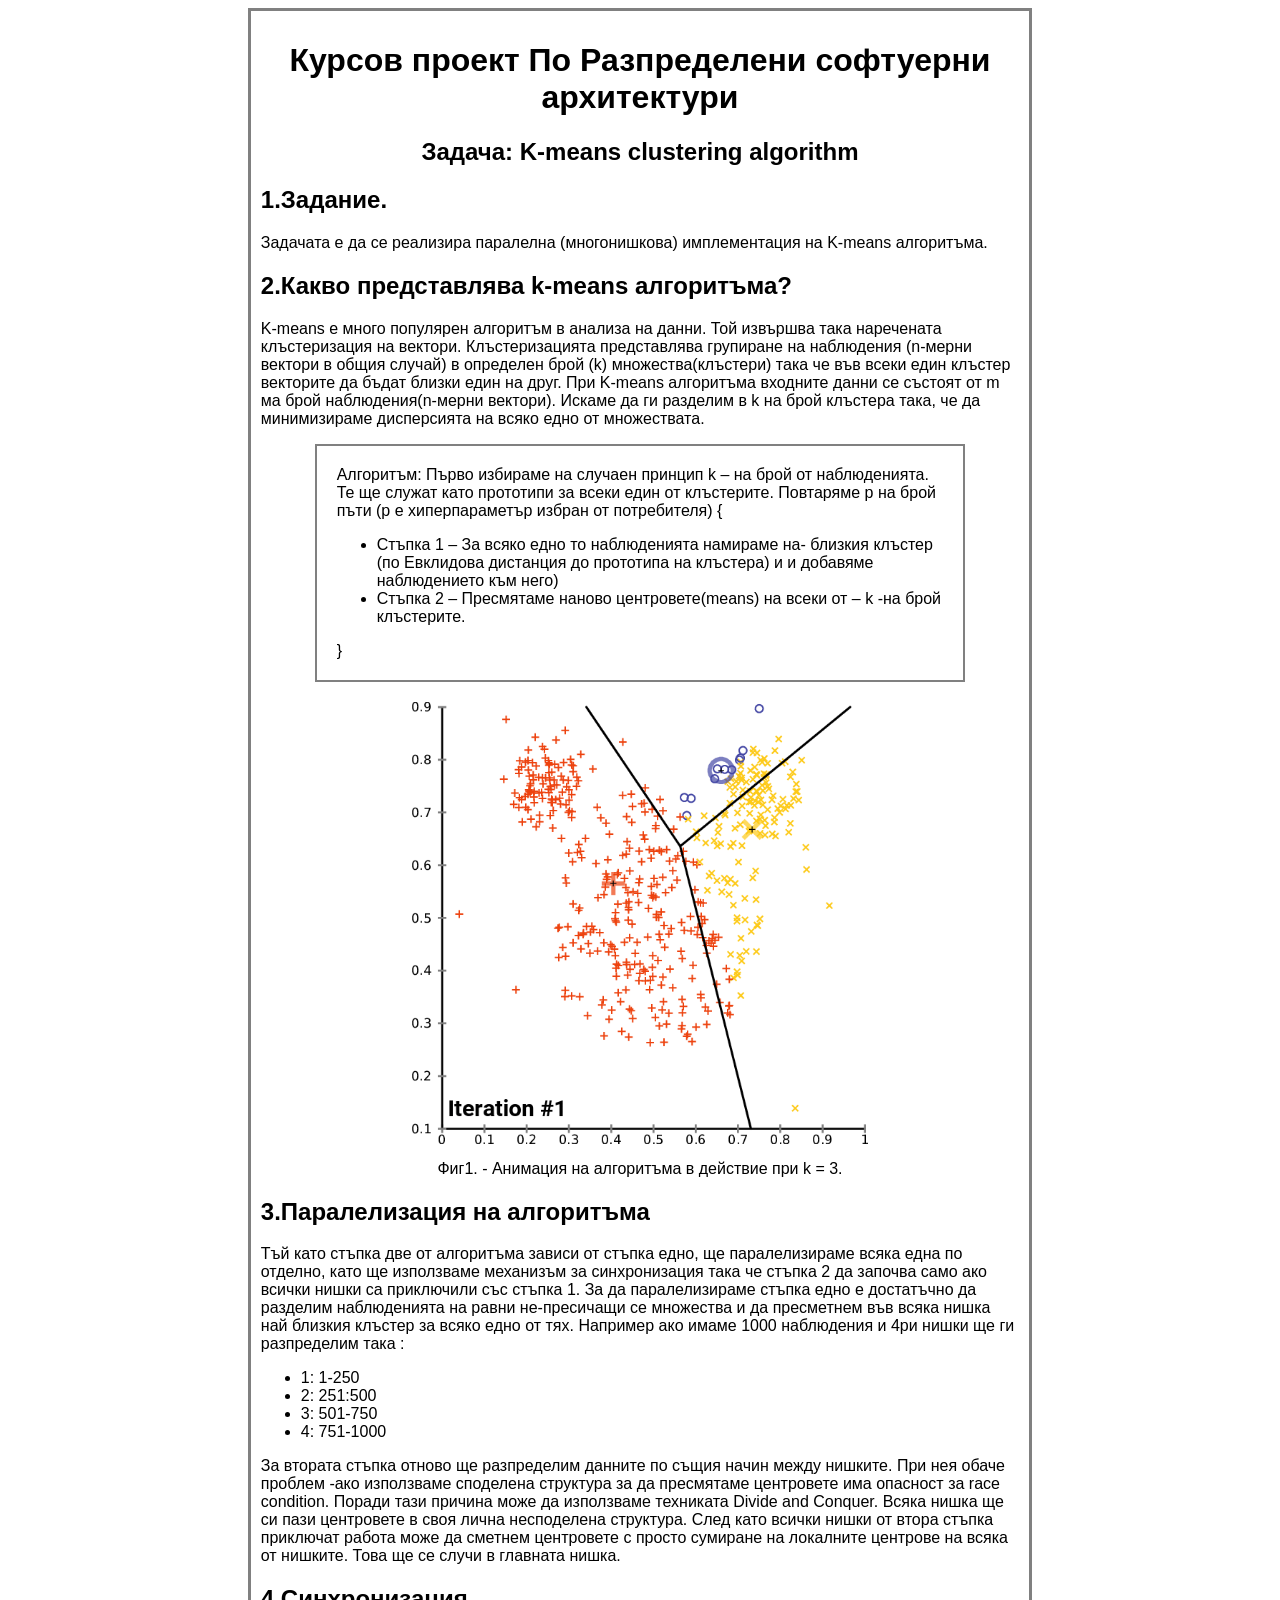
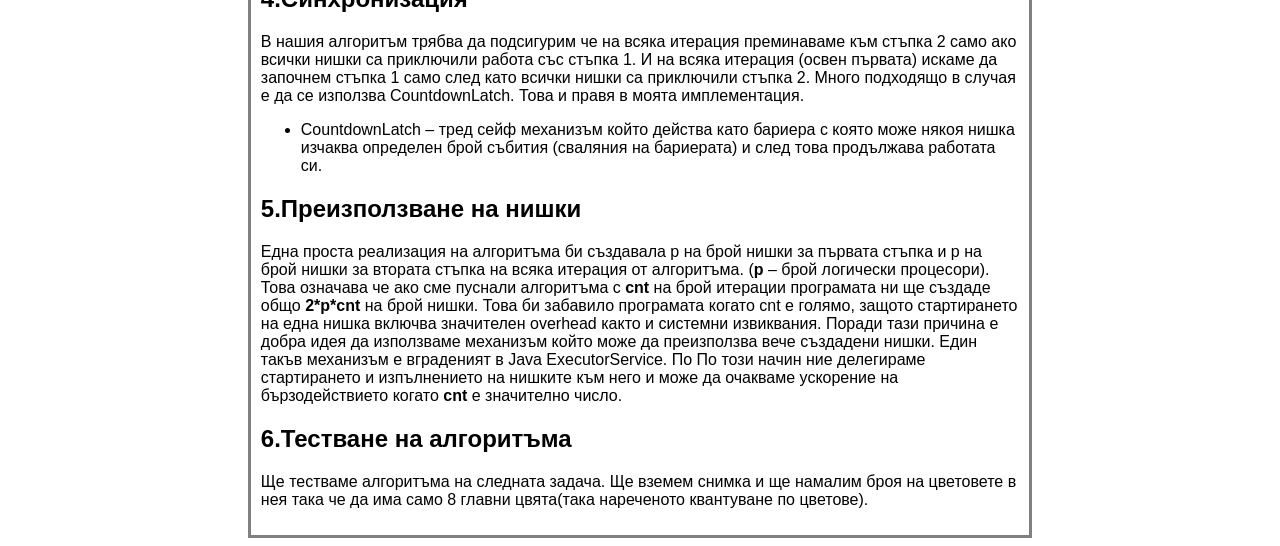
<file: index.html>
<html>
   <link rel="stylesheet" href="style.css">
   <div id = "main">
      <head>
         <title></title>
      </head>
      <body>
         <h1>Курсов проект
            По Разпределени софтуерни архитектури
         </h1>
         <h2 id ="subtitle">Задача: <span id = "">K-means clustering algorithm</span></h2>
         <h2>1.Задание.</h2>
         <p>Задачата е да се реализира паралелна (многонишкова) имплементация на K-means алгоритъма.</p>
         <p>    
         <h2>2.Какво представлява k-means алгоритъма?</h2>
         K-means е много популярен алгоритъм в анализа на данни.
         Той извършва така наречената клъстеризация на вектори.
         Клъстеризацията представлява групиране на наблюдения (n-мерни вектори в общия случай) в определен брой (k) множества(клъстери) така че във всеки един клъстер векторите да бъдат близки един на друг.
         При K-means алгоритъма входните данни се състоят от m ма брой наблюдения(n-мерни вектори). Искаме да ги разделим в k на брой  
         клъстера така, че да минимизираме дисперсията на всяко едно от множествата.
         </p>
         <div id = "algorithm">
            Алгоритъм:
            Първо избираме на случаен принцип k – на брой от наблюденията.
            Те ще служат като прототипи за всеки един от клъстерите.
            Повтаряме p на брой пъти (p e хиперпараметър избран от потребителя)
            {
            <ul>
               <li>Стъпка 1 – За всяко едно то наблюденията намираме на-	близкия клъстер (по Евклидова дистанция до прототипа на 	клъстера) и и добавяме наблюдението към него)</li>
               <li>Стъпка 2 – Пресмятаме наново центровете(means) на всеки от – 	k -на 	брой клъстерите.</li>
            </ul>
            }
         </div>
         <img src="Kmeans.gif">
         <p id = "label">Фиг1. - Анимация на алгоритъма в действие при k = 3.</p>

         <h2>3.Паралелизация на алгоритъма</h2>
         <p>Тъй като стъпка две от алгоритъма зависи от стъпка едно, ще паралелизираме всяка една по отделно, като ще използваме механизъм за синхронизация така че стъпка 2 да започва само ако всички нишки са приключили със стъпка 1.
         За да паралелизираме стъпка едно е достатъчно да разделим наблюденията на равни не-пресичащи се множества и да пресметнем във всяка нишка най близкия клъстер за всяко едно от тях. 
         Например ако имаме 1000 наблюдения и 4ри нишки ще ги разпределим така :
         <ul>
            <li>1: 1-250</li>
            <li>2: 251:500</li>
            <li>3: 501-750</li>
            <li>4: 751-1000</li>
         </ul>
         
         За втората стъпка отново ще разпределим данните по същия начин между нишките.
         При нея обаче проблем -ако използваме споделена структура за да пресмятаме центровете има опасност за race condition. Поради тази причина може да използваме техниката Divide and Conquer. Всяка нишка ще си пази центровете в своя лична несподелена структура. След като всички нишки от втора стъпка приключат работа може да сметнем центровете с просто сумиране на локалните центрове на всяка от нишките. Това ще се случи в главната нишка.</p>
         <h2>4.Синхронизация</h2>
         <p>
         В нашия алгоритъм трябва да подсигурим че на всяка итерация преминаваме към стъпка 2 само ако всички нишки са приключили работа със стъпка 1. И на всяка итерация (освен първата) искаме да започнем стъпка 1 само след като всички нишки са приключили стъпка 2. Много подходящо в случая е да се използва CountdownLatch. Това и правя в моята имплементация.
     	</p>
         <ul>
            <li>CountdownLatch – тред сейф механизъм който действа като 
               бариера с която може някоя нишка изчаква определен брой събития (сваляния на бариерата) и след това продължава работата си.
            </li>
         </ul>
         <h2> 5.Преизползване на нишки</h2>
         <p>
         	Една проста реализация на алгоритъма би създавала p на брой нишки за първата стъпка и p на брой нишки за втората стъпка на всяка итерация от алгоритъма. (<span class = "math">p</span> – брой логически процесори). Това означава че ако сме пуснали алгоритъма с <span class = "math">cnt</span> на брой итерации програмата ни ще създаде общо <span class = "math">2*p*cnt</span> на брой нишки. Това би забавило програмата когато cnt е голямо, защото стартирането на една нишка включва значителен overhead както и системни извиквания. Поради тази причина е добра идея да използваме механизъм който може да преизползва вече създадени нишки. Един такъв механизъм е вграденият в Java ExecutorService. По 
         По този начин ние делегираме стартирането и изпълнението на нишките към него и може да очакваме ускорение на бързодействието когато <span class = "math">cnt</span> е значително число.
     	</p>
         <h2>6.Тестване на алгоритъма</h2>
         <p>Ще тестваме алгоритъма на следната задача.
         Ще вземем снимка и ще намалим броя на цветовете в нея така че да има само 8 главни цвята(така нареченото квантуване по цветове). </p>
      </body>
   </div>
</html>
</file>
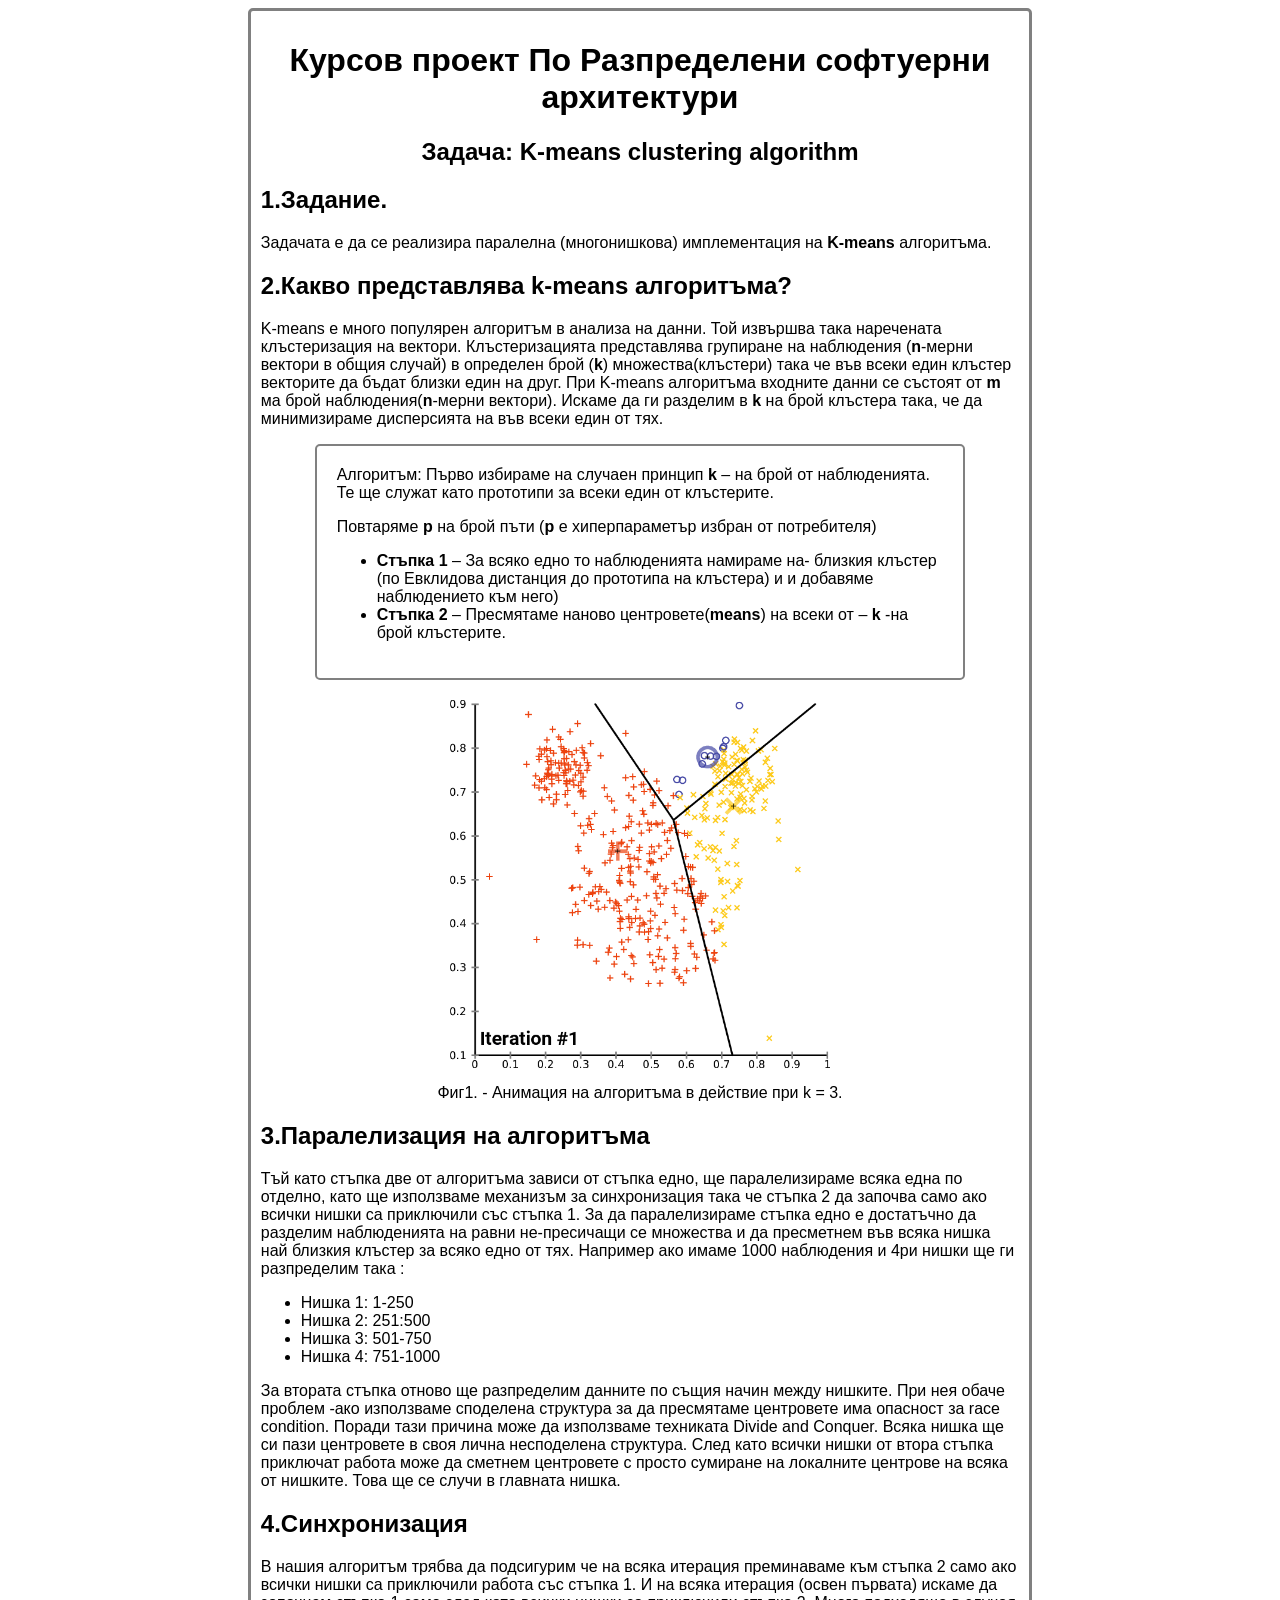
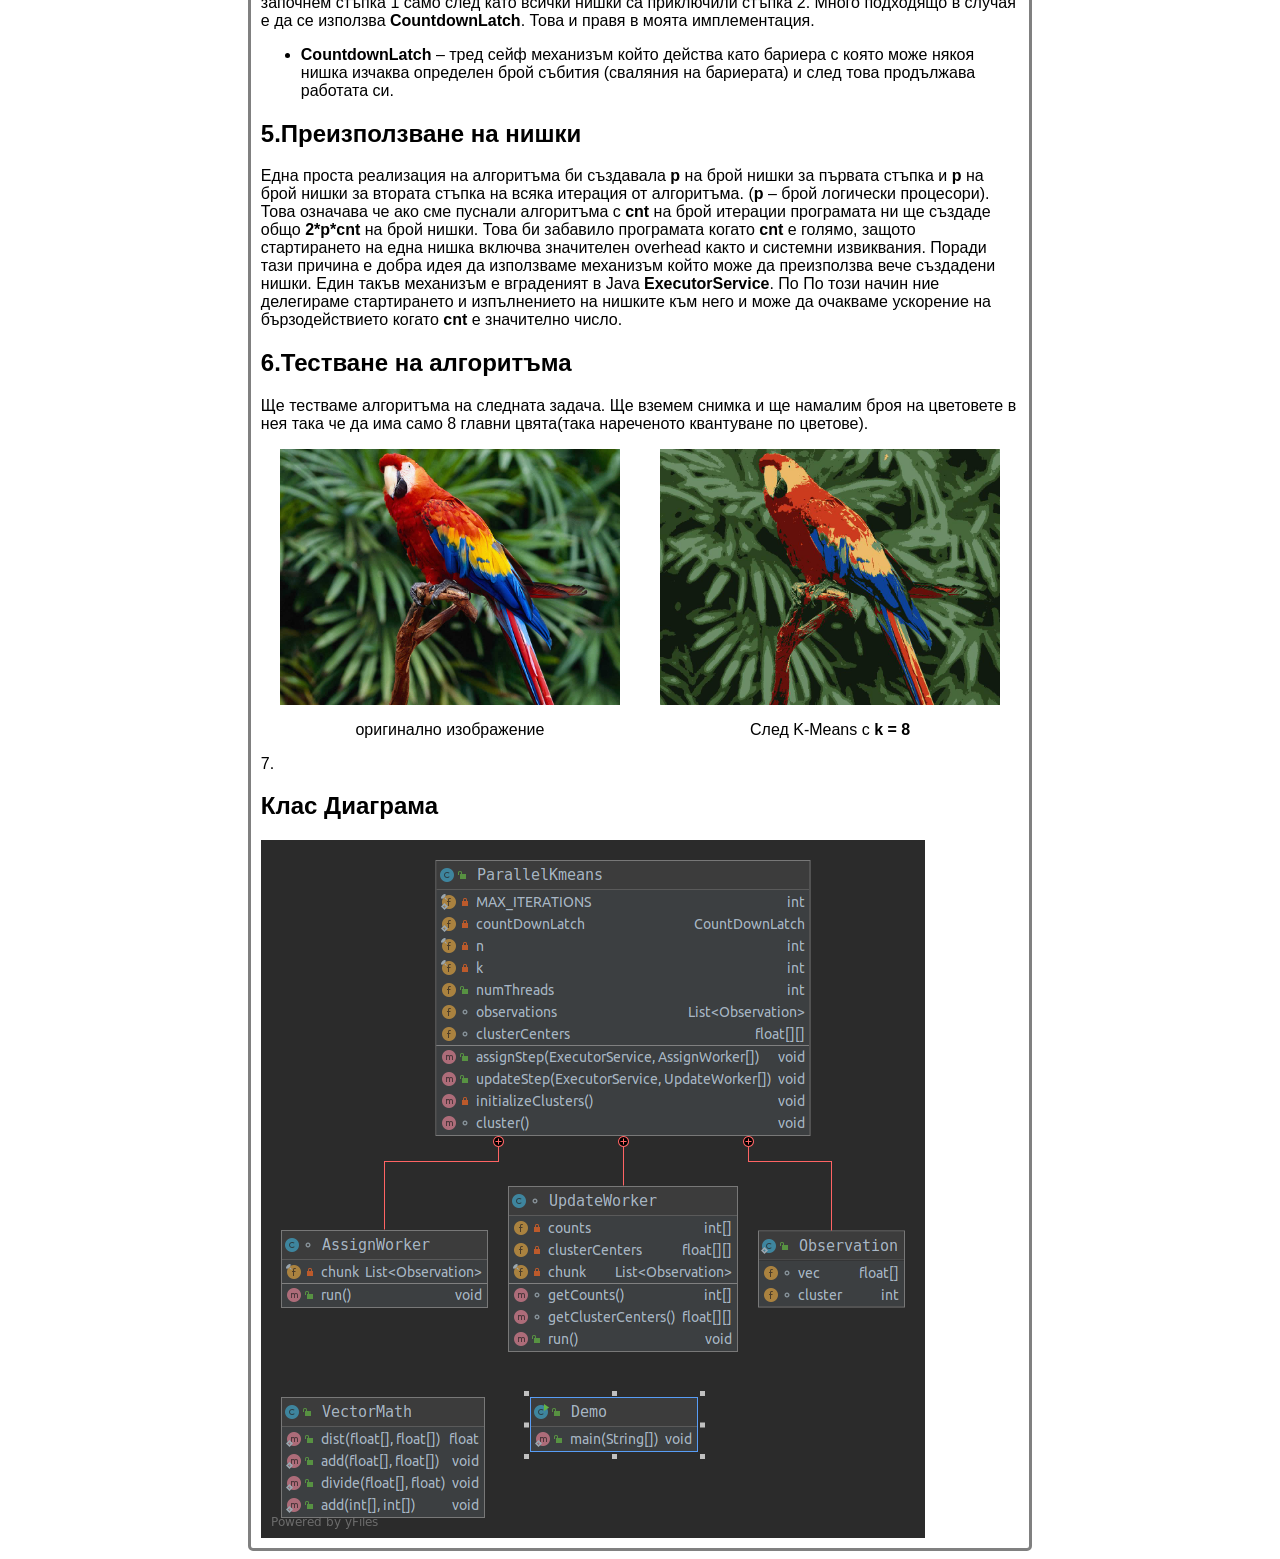
<file: documentation/index.html>
<html>
   <link rel="stylesheet" href="style.css">
   <div id = "main">
      <head>
         <title></title>
      </head>
      <body>
         <h1>Курсов проект
            По Разпределени софтуерни архитектури
         </h1>
         <h2 id ="subtitle">Задача: <span id = "">K-means clustering algorithm</span></h2>
         <!-- <h4 id = "author">Теодор Дяков</h4> -->
         <h2>1.Задание.</h2>
         <p>Задачата е да се реализира паралелна (многонишкова) имплементация на <span class = "bold">K-means</span> алгоритъма.</p>
         <p>    
         <h2>2.Какво представлява k-means алгоритъма?</h2>
         K-means е много популярен алгоритъм в анализа на данни.
         Той извършва така наречената клъстеризация на вектори.
         Клъстеризацията представлява групиране на наблюдения (<span class = "bold">n</span>-мерни вектори в общия случай) в определен брой (<span class = "bold">k</span>) множества(клъстери) така че във всеки един клъстер векторите да бъдат близки един на друг.
         При K-means алгоритъма входните данни се състоят от <span class = "bold">m</span> ма брой наблюдения(<span class = "bold">n</span>-мерни вектори). Искаме да ги разделим в <span class = "bold">k</span> на брой  
         клъстера така, че да минимизираме дисперсията на във всеки един от тях.
         </p>
         <div id = "algorithm">
            Алгоритъм:
            Първо избираме на случаен принцип <span class = "bold">k</span> – на брой от наблюденията.
            Те ще служат като прототипи за всеки един от клъстерите.
            <p>Повтаряме <span class = "bold">p</span> на брой пъти (<span class = "bold">p</span> e хиперпараметър избран от потребителя)</p>
            <ul>
               <li><span class = "bold">Стъпка 1</span> – За всяко едно то наблюденията намираме на-   близкия клъстер (по Евклидова дистанция до прототипа на  клъстера) и и добавяме наблюдението към него)</li>
               <li><span class = "bold">Стъпка 2</span> – Пресмятаме наново центровете(<span class = "bold">means</span>) на всеки от –  <span class = "bold">k</span> -на брой клъстерите.</li>
            </ul>
         </div>
         <img id = "gif" src="Kmeans.gif">
         <p id = "label">Фиг1. - Анимация на алгоритъма в действие при k = 3.</p>
         <h2>3.Паралелизация на алгоритъма</h2>
         <p>Тъй като стъпка две от алгоритъма зависи от стъпка едно, ще паралелизираме всяка една по отделно, като ще използваме механизъм за синхронизация така че стъпка 2 да започва само ако всички нишки са приключили със стъпка 1.
            За да паралелизираме стъпка едно е достатъчно да разделим наблюденията на равни не-пресичащи се множества и да пресметнем във всяка нишка най близкия клъстер за всяко едно от тях. 
            Например ако имаме 1000 наблюдения и 4ри нишки ще ги разпределим така :
         <ul>
            <li>Нишка 1: 1-250</li>
            <li>Нишка 2: 251:500</li>
            <li>Нишка 3: 501-750</li>
            <li>Нишка 4: 751-1000</li>
         </ul>
         За втората стъпка отново ще разпределим данните по същия начин между нишките.
         При нея обаче проблем -ако използваме споделена структура за да пресмятаме центровете има опасност за race condition. Поради тази причина може да използваме техниката Divide and Conquer. Всяка нишка ще си пази центровете в своя лична несподелена структура. След като всички нишки от втора стъпка приключат работа може да сметнем центровете с просто сумиране на локалните центрове на всяка от нишките. Това ще се случи в главната нишка.</p>
         <h2>4.Синхронизация</h2>
         <p>
            В нашия алгоритъм трябва да подсигурим че на всяка итерация преминаваме към стъпка 2 само ако всички нишки са приключили работа със стъпка 1. И на всяка итерация (освен първата) искаме да започнем стъпка 1 само след като всички нишки са приключили стъпка 2. Много подходящо в случая е да се използва <span class = "bold">CountdownLatch</span>. Това и правя в моята имплементация.
         </p>
         <ul>
            <li><span class = "bold">CountdownLatch</span> – тред сейф механизъм който действа като 
               бариера с която може някоя нишка изчаква определен брой събития (сваляния на бариерата) и след това продължава работата си.
            </li>
         </ul>
         <h2> 5.Преизползване на нишки</h2>
         <p>
            Една проста реализация на алгоритъма би създавала <span class = "bold">p</span> на брой нишки за първата стъпка и <span class = "bold">p</span> на брой нишки за втората стъпка на всяка итерация от алгоритъма. (<span class = "bold">p</span> – брой логически процесори). Това означава че ако сме пуснали алгоритъма с <span class = "bold">cnt</span> на брой итерации програмата ни ще създаде общо <span class = "bold">2*p*cnt</span> на брой нишки. Това би забавило програмата когато <span class = "bold">cnt</span> е голямо, защото стартирането на една нишка включва значителен overhead както и системни извиквания. Поради тази причина е добра идея да използваме механизъм който може да преизползва вече създадени нишки. Един такъв механизъм е вграденият в Java <span class = "bold">ExecutorService</span>. По 
            По този начин ние делегираме стартирането и изпълнението на нишките към него и може да очакваме ускорение на бързодействието когато <span class = "bold">cnt</span> е значително число.
         </p>
         <h2>6.Тестване на алгоритъма</h2>
         <p>Ще тестваме алгоритъма на следната задача.
            Ще вземем снимка и ще намалим броя на цветовете в нея така че да има само 8 главни цвята(така нареченото квантуване по цветове). 
         </p>
         <div class = "flex">
            <div class = "flex-child">
               <img class = "testImg" src = "Parrot.jpg">
               <p class = "label">оригинално изображение</p>
            </div>

            <div class = "flex-child">
               <img class = "testImg" src = "result.jpg">
               <p class = "label">След K-Means с <span class = "bold">k = 8</span></p>
            </div>
         </div>

         7. <h2>Клас Диаграма</h2>
         <img src = "class_diagram.png">
      </body>
   </div>
</html>
</file>
<file: style.css>
h1 {text-align: center;
}

html{
	font-family:"Arial";
}

#main {
		text-align: left;
  margin: auto;
  width: 60%;
  border: 3px solid grey;
  /*padding: 10px;*/
}

#main{
	padding: 10px;
	/*margin:10px;*/
}

#algorithm{
	margin: auto;
	width: 80%;
	padding: 20px;
	border: 2px solid grey;
}

#subtitle{
	text-align: center;
}

img.resize {
    /*width:200px;  you can use % */
    height: auto;
}

img{
	width: 60%;
	display: block;
  margin-left: auto;
  margin-right: auto;
  margin-top: 20px;
}

#label{
	text-align: center;
}

.math{	
	  font-weight: bold;
}
</file>
<file: documentation/style.css>
h1{text-align: center;
}

/*#author{
	text-align: right;
}
*/
html{
	font-family:"Arial";
}

#main {
		text-align: left;
  margin: auto;
  width: 60%;
  border: 3px solid grey;
  padding: 10px;
  border-radius: 5px;
}

#algorithm{
	margin: auto;
	width: 80%;
	padding: 20px;
	border: 2px solid grey;
	border-radius: 5px;
}

#subtitle{
	text-align: center;
}


#gif{
    height: auto;
	width: 50%;
	display: block;
    margin-left: auto;
    margin-right: auto;
    margin-top: 20px;
}

#label{
	text-align: center;
}

.bold{	
	  font-weight: bold;
}

.flex-child {
    flex: 1;
    text-align: center;
}  

.flex-child:first-child {
    margin-right: 2px;
} 

.flex{
	display: flex;
}

.testImg{
	width:90%;
	height: auto;
}
</file>
